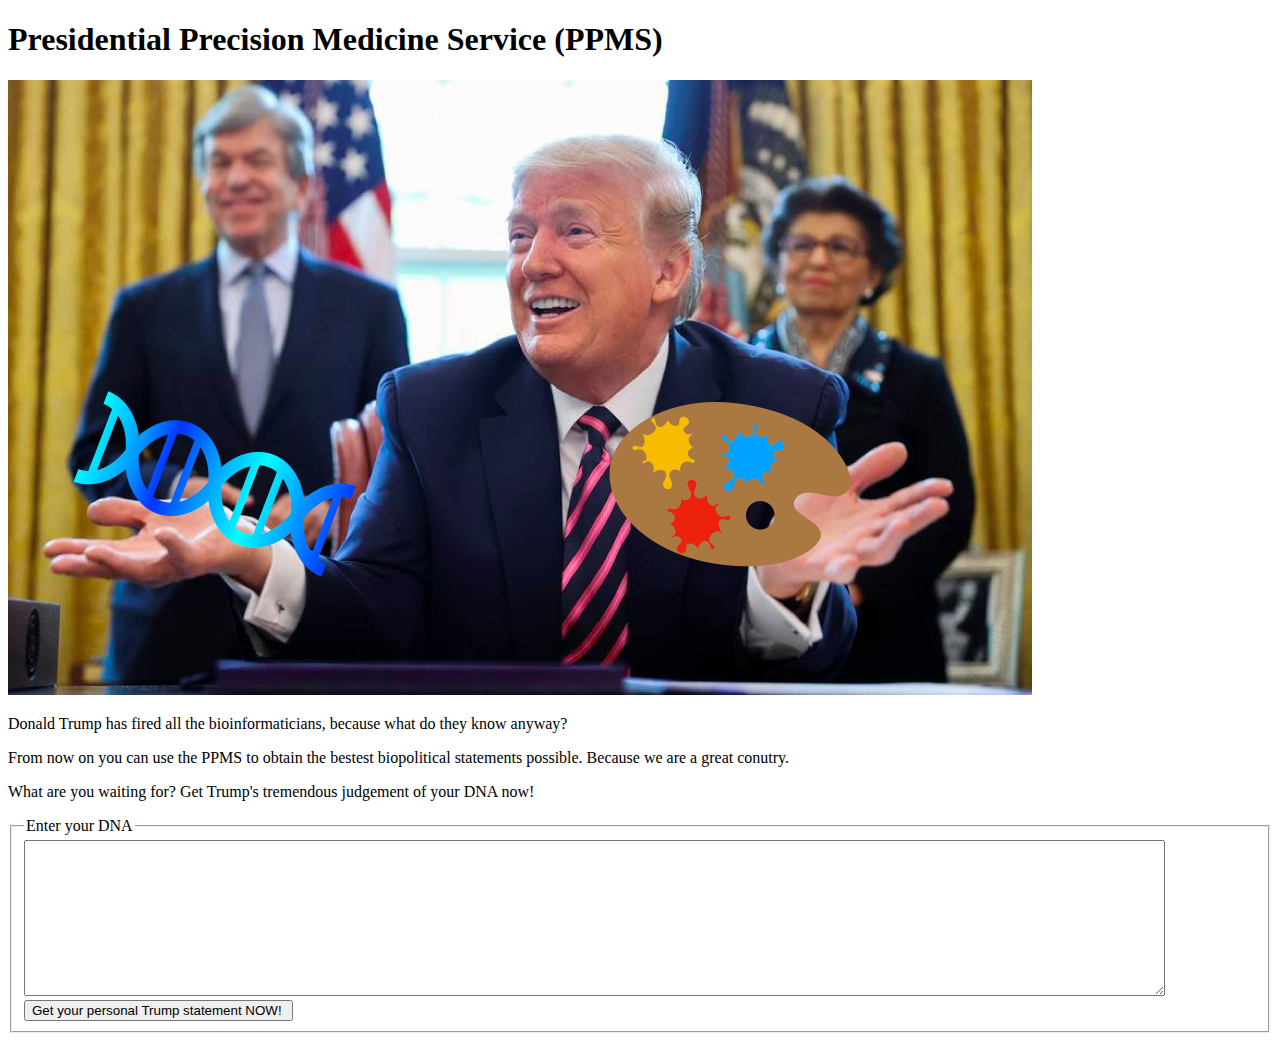
<file: python/templates/index.html>
<!DOCTYPE html>
<html><head><title>Presidential Precision Medicine Service</title></head>
<body>
	<h1>
		Presidential Precision Medicine Service (PPMS)
	</h1>

	<img src="/static/trump-artist.png.001.png" id="Donald" />


	<p>Donald Trump has fired all the bioinformaticians, because what do they know anyway?</p>

	<p>From now on you can use the PPMS to obtain the bestest biopolitical statements possible. Because we are a great conutry.</p>

	<p>What are you waiting for? Get Trump's tremendous judgement of your DNA now!</p>
	<form id="dna_field" action="/" method="post">
		<fieldset><legend>Enter your DNA</legend>

		<textarea rows="10" cols="140" name="dna" id="dna"></textarea>
		<br />
		<input type="submit" value="Get your personal Trump statement NOW! "/>
		</fieldset>
	</form>

</body>
</html>
</file>
